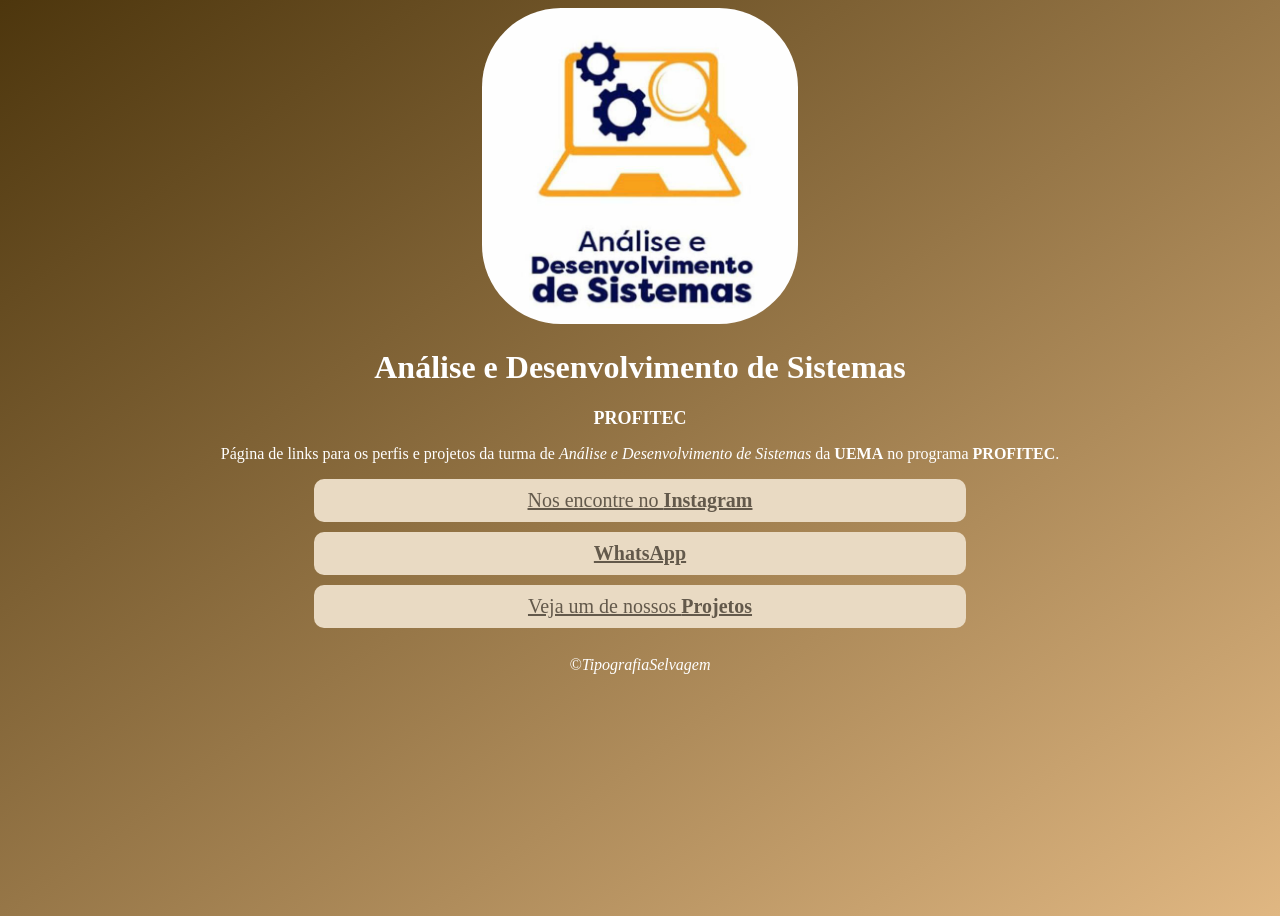
<file: LinkPage/index.html>
<!DOCTYPE html>
<html lang="pt-br">
<head>
    <meta charset="UTF-8">
    <meta name="viewport" content="width=device-width, initial-scale=1.0">
    <title>LinkPage</title>
    <!-- Link to CSS -->
    <link rel="stylesheet" href="style.css">
</head>

<body>
    <!-- Perfil -->
    <img src="Images/ads_logo.jpg" width="250" alt="Profile Picture">
    <h1>Análise e Desenvolvimento de Sistemas</h1>

    <!-- Bio -->
    <h2>PROFITEC</h2>
    <p>Página de links para os perfis e projetos da turma de <em>Análise e Desenvolvimento de Sistemas</em> da <strong>UEMA</strong> no programa <strong>PROFITEC</strong>.</p>
    
    <!-- Links -->
    <a href="https://www.instagram.com/adsuemaita?igsh=ODQ2Mm12ZHF4MjQ0">Nos encontre no <strong>Instagram</strong></a>

    <a href="ficticio"><strong>WhatsApp</strong></a>
    
    <a href="/Weather_Project/weatherAndTime.html">Veja um de nossos <strong>Projetos</strong></a>
    
    <br>

    <footer><em>&copy;TipografiaSelvagem</em></footer>
</body>
</html>
</file>
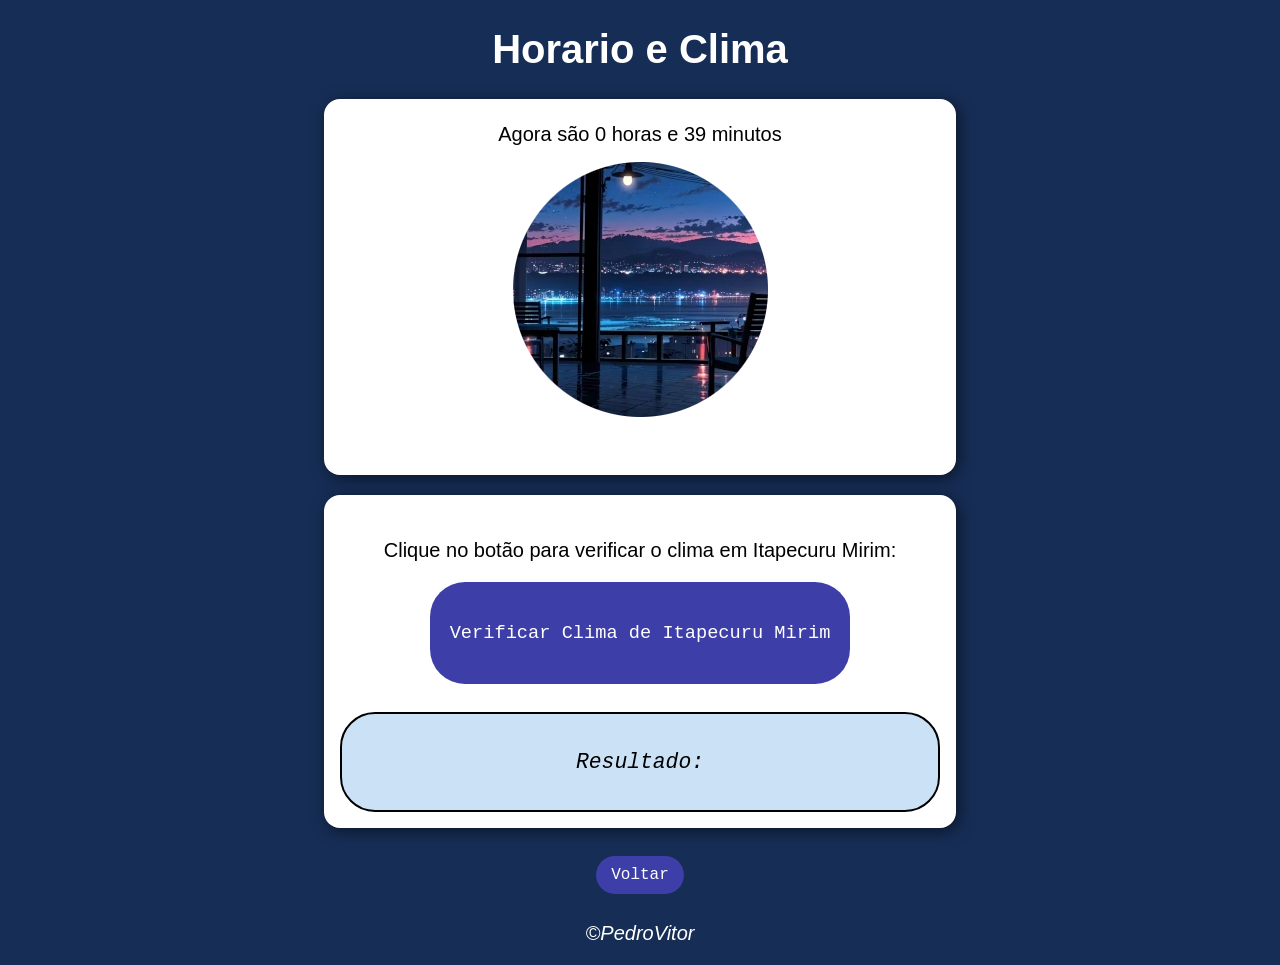
<file: Weather_Project/weatherAndTime.html>
<!DOCTYPE html>
<html lang="pt-BR">
<head>
    <meta charset="UTF-8">
    <meta name="viewport" content="width=device-width, initial-scale=1.0">
    <title>Weather and Time</title>
    <link rel = "stylesheet" href = "style.css">
</head>
<body onload="loadTimeInfo()">
    <header>
        <h1>Horario e Clima</h1>
    </header>

    <section id="hora">

        <div id = "msg"> </div>

        <div id = "img">
            <img id="imagem" src="ImagesWeather/paisagemManh0.WebP" alt="Foto do Dia">
        </div>

    </section>

    <!-- Busca Temperatura e velocidade do vento -->
    <section id="clima">
        <div>
            <p>Clique no botão para verificar o clima em Itapecuru Mirim:</p>
            <button onclick="searchWeather()">Verificar Clima de Itapecuru Mirim</button>
        </div>

        <div id="resultado">
            <p>Resultado:</p>
        </div>
    </section>

    <div id="button">
        <button id="voltar"><a href="/LinkPage/index.html">Voltar</a></button>
    </div>
    
    <footer>
        <p>&copy;PedroVitor</p>
    </footer>

    <script src="script.js"></script>
</body>
</html>

<!-- Future Improvements -->
    <!-- 
    - Add a "Toggle Theme" button to switch between light and dark modes.
    - Make the page responsive for mobile devices.
    - Include icons or images next to the links for visual appeal.
    - Add an input field to allow users to select different cities for weather information.
    - Add language selection options to cater to a wider audience.
    -->
</file>
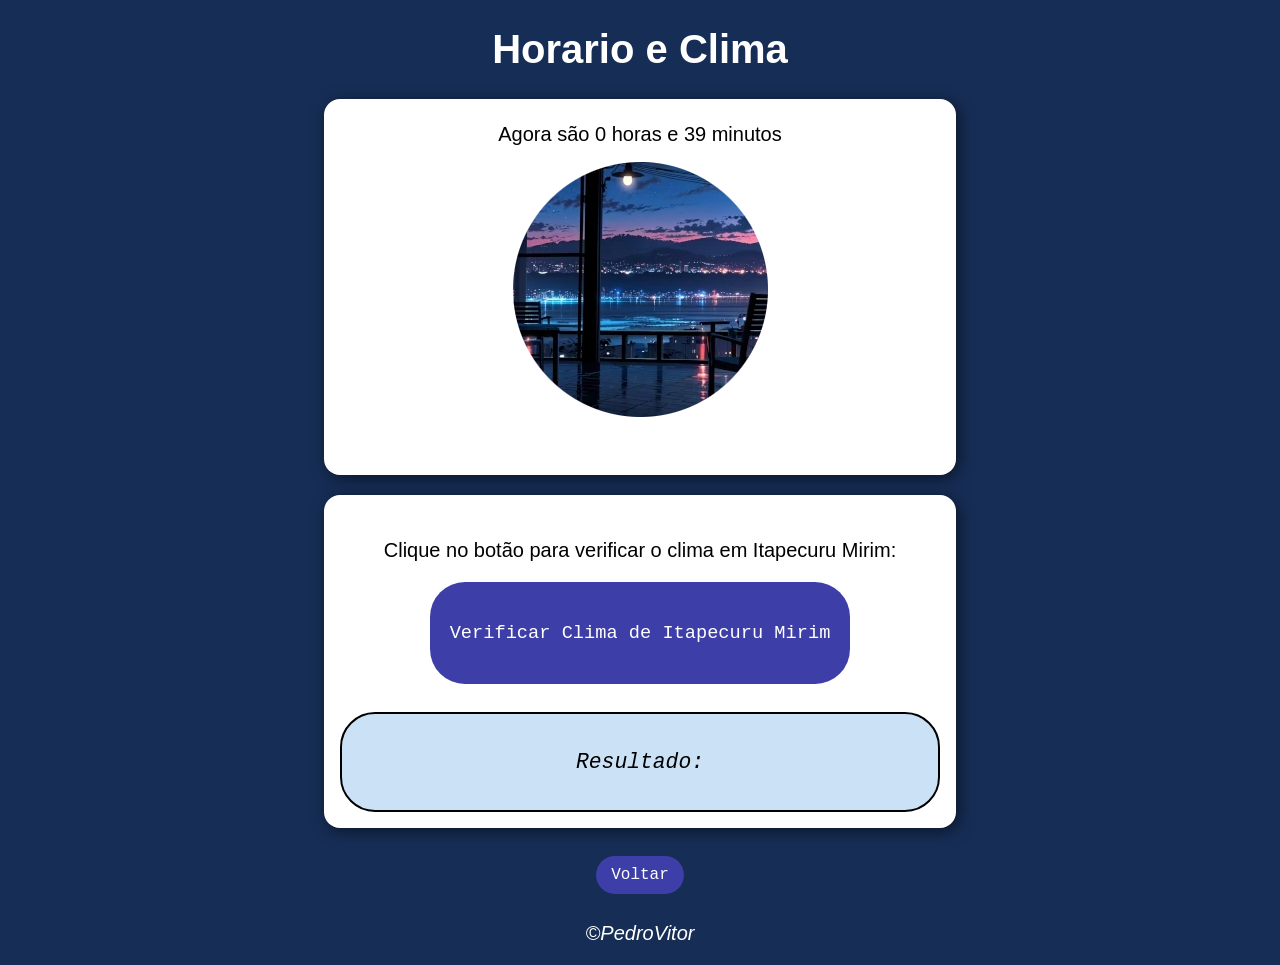
<file: LinkinPage/Weather_Project/weatherAndTime.html>
<!DOCTYPE html>
<html lang="pt-BR">
<head>
    <meta charset="UTF-8">
    <meta name="viewport" content="width=device-width, initial-scale=1.0">
    <title>Weather and Time</title>
    <link rel = "stylesheet" href = "style.css">
</head>
<body onload="loadTimeInfo()">
    <header>
        <h1>Horario e Clima</h1>
    </header>

    <section id="hora">

        <div id = "msg"> </div>

        <div id = "img">
            <img id="imagem" src="ImagesWeather/leonardoPaisagemManh0.WebP" alt="Foto do Dia">
        </div>

    </section>

    <!-- Busca Temperatura e velocidade do vento -->
    <section id="clima">
        <div>
            <p>Clique no botão para verificar o clima em Itapecuru Mirim:</p>
            <button onclick="searchWeather()">Verificar Clima de Itapecuru Mirim</button>
        </div>

        <div id="resultado">
            <p>Resultado:</p>
        </div>
    </section>

    <div id="button">
        <button id="voltar"><a href="../index.html">Voltar</a></button>
    </div>
    
    <footer>
        <p>&copy;PedroVitor</p>
    </footer>

    <script src="script.js"></script>
</body>
</html>

<!-- Future Improvements -->
    <!-- 
    - Add a "Toggle Theme" button to switch between light and dark modes.
    - Make the page responsive for mobile devices.
    - Include icons or images next to the links for visual appeal.
    - Add an input field to allow users to select different cities for weather information.
    - Add language selection options to cater to a wider audience.
    -->
</file>
<file: LinkPage/style.css>
img {
    border-radius: 25%; /*75px*/
    width: 25%;
}

h2 {
    font-size: 18px;
}

body {
    background-color: rgb(146, 133, 114);
    font-family: Trebuchet MS;
    color: white;
    text-align: center;
    background: linear-gradient(to bottom right, #4d360d, #e0b782);
    height: 100vh;
}

a {
    background-color: rgb(233, 218, 195);
    color: rgb(99, 89, 75);
    font-size: 20px;
    border-radius: 10px;
    padding: 10px;
    margin: 10px;
    margin-inline: auto;
    width: 60%;
    max-width: 50%;
    display: block;
    text-align: center;
}

/* Future Improvements */

/* 
- Add hover effects to the links for better interactivity.
- Make the page responsive for mobile devices.
- Include icons or images next to the links for visual appeal. 
- Add a "Toggle Theme" button to switch between light and dark modes.
- Add a "Toggle Layout" button to switch between grid and list views for the links (to exercise Grid Layout and Flexbox concepts).
- Add language selection options to cater to a wider audience.
*/
</file>
<file: Weather_Project/style.css>
body {
    background-color: rgb(105, 105, 248);
    font: normal 15pt arial;
}

header {
    color: white;
    text-align: center;
}

section {
    background: white;
    border-radius: 16px;
    padding: 16px;
    width: 600px;
    margin: auto;
    margin-bottom: 20px;
    box-shadow: 3px 3px 15px rgba(0, 0, 0, 0.521);
}

div {
    text-align: center;
    padding: 8px;
}

button {
    background-color: rgb(62, 62, 168);
    color: white;
    border: none;
    padding: 40px 20px;
    border-radius: 35px;
    cursor: pointer;
    font-size: 14pt;
    font-family: "Courier New", Courier, monospace;
}

#voltar {
    padding: 10px 15px;
    border-radius: 20px;
    font-size: 12pt;
}

#resultado {
    background-color: rgba(186, 216, 243, 0.747);
    border: solid 2px black;
    border-radius: 35px;
    padding: 15px 15px ;
    margin-top: 20px;
    font-size: 16pt;
    font-family: 'Courier New', Courier, monospace;
    font-style: oblique;
}

img {
    padding-bottom: 5%;
}

a {
    text-decoration: none;
    color: white;
}

footer {
    color: white;
    text-align: center;
    font-style: italic;
}
</file>
<file: LinkinPage/Weather_Project/style.css>
body {
    background-color: rgb(105, 105, 248);
    font: normal 15pt arial;
}

header {
    color: white;
    text-align: center;
}

section {
    background: white;
    border-radius: 16px;
    padding: 16px;
    width: 600px;
    margin: auto;
    margin-bottom: 20px;
    box-shadow: 3px 3px 15px rgba(0, 0, 0, 0.521);
}

div {
    text-align: center;
    padding: 8px;
}

button {
    background-color: rgb(62, 62, 168);
    color: white;
    border: none;
    padding: 40px 20px;
    border-radius: 35px;
    cursor: pointer;
    font-size: 14pt;
    font-family: "Courier New", Courier, monospace;
}

#voltar {
    padding: 10px 15px;
    border-radius: 20px;
    font-size: 12pt;
}

#resultado {
    background-color: rgba(186, 216, 243, 0.747);
    border: solid 2px black;
    border-radius: 35px;
    padding: 15px 15px ;
    margin-top: 20px;
    font-size: 16pt;
    font-family: 'Courier New', Courier, monospace;
    font-style: oblique;
}

img {
    padding-bottom: 5%;
}

a {
    text-decoration: none;
    color: white;
}

footer {
    color: white;
    text-align: center;
    font-style: italic;
}
</file>
